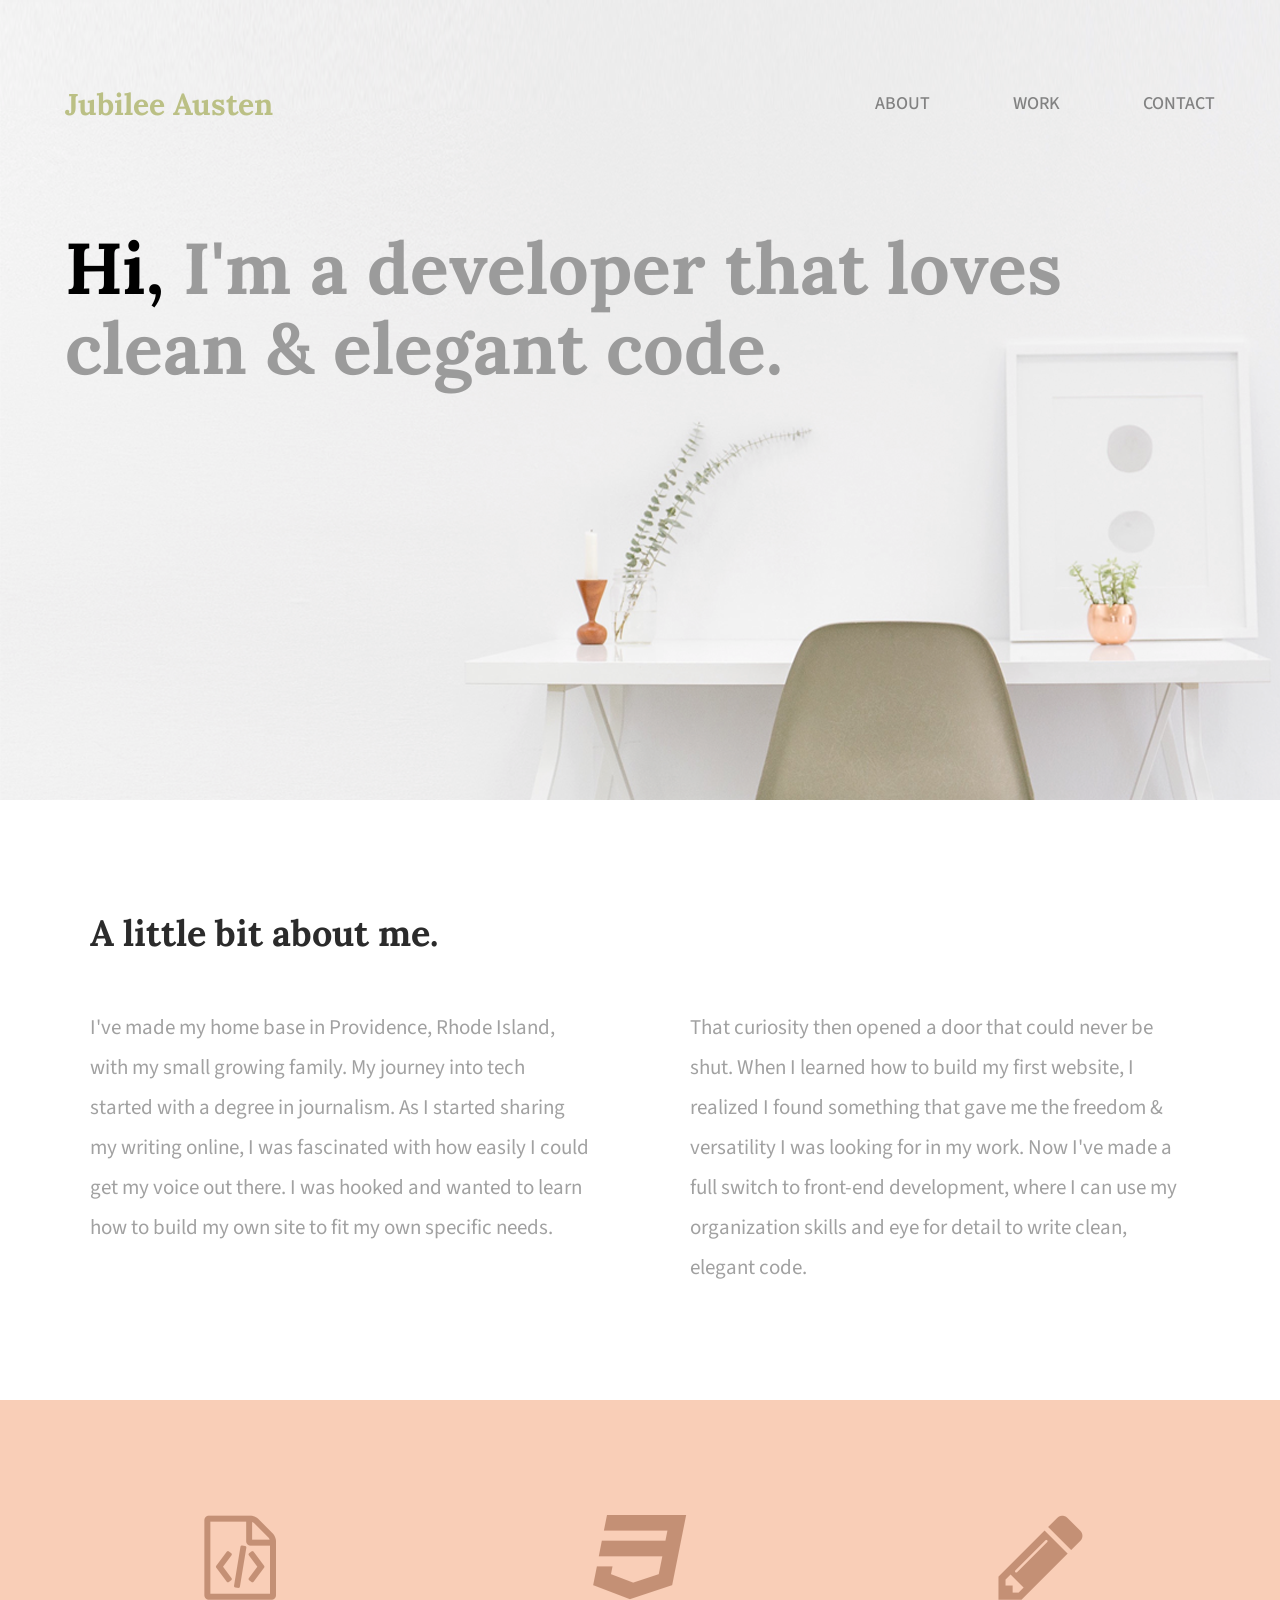
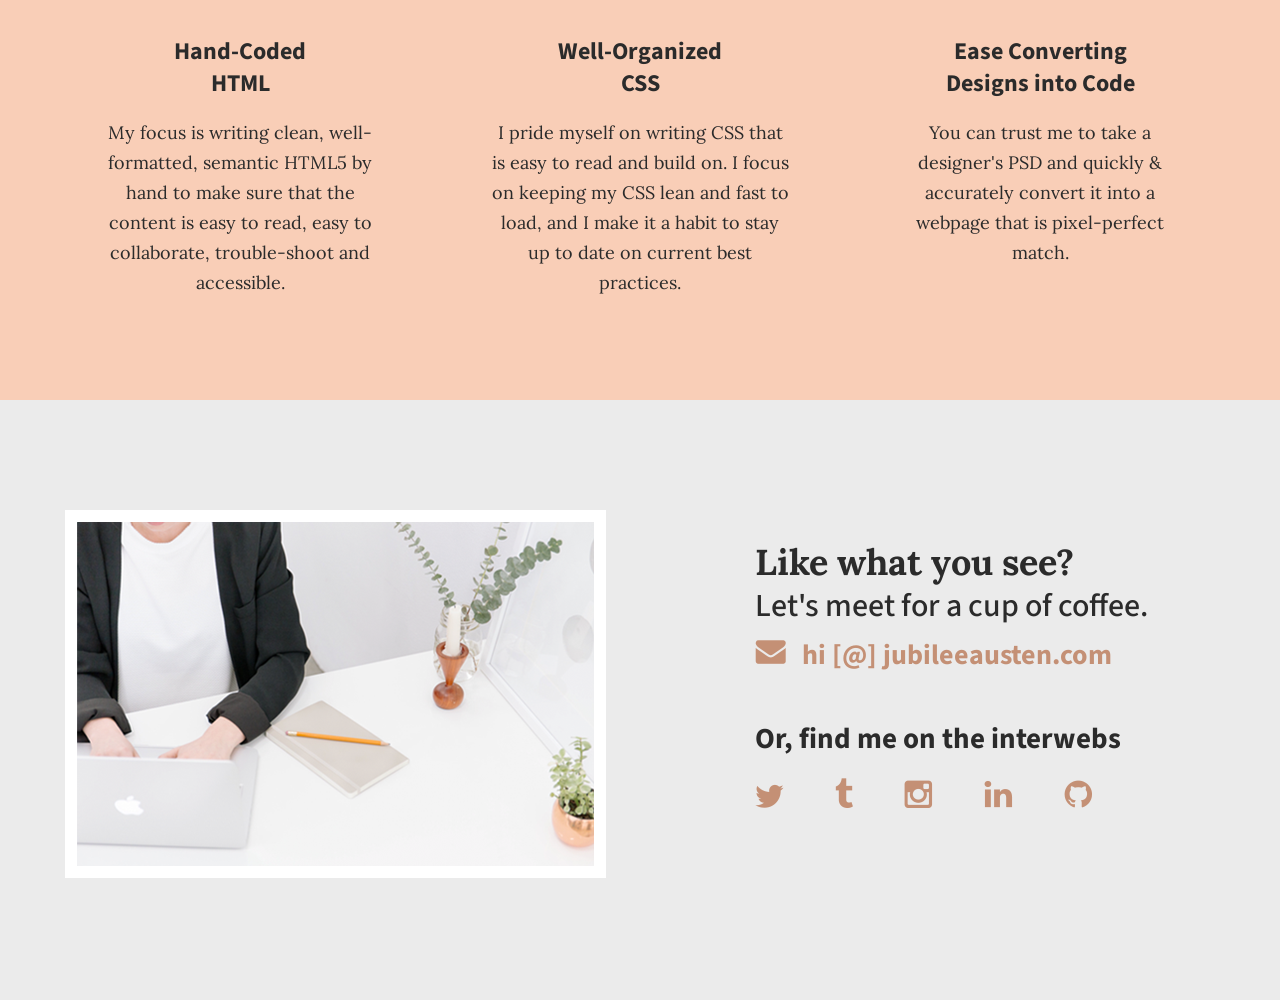
<file: example/index.html>
<!doctype html>
<html lang="en">
    <head>
      <meta charset="utf-8">
      <title>Jubliee Austen | Portfolio</title>
      <link rel="stylesheet" href="css/normalize.css">
      <link rel="stylesheet" href="css/main.css">
      <link href='https://fonts.googleapis.com/css?family=Source+Sans+Pro:400,700' rel='stylesheet' type='text/css'>
      <link href="https://fonts.googleapis.com/css2?family=Lora:wght@400;700&display=swap" rel="stylesheet">
    </head>
    <body>
      <header>
        <div class="full-width">
          <div class="half-width">
            <h1>Jubilee Austen</h1>
          </div>
          <div class="half-width">
            <nav>
              <ul>
                <li><a href="#about">About</a></li>
                <li><a href="#work">Work</a></li>
                <li><a href="#contact">Contact</a></li>
              </ul>
            </nav>
          </div>
          <h2><span>Hi,</span> I'm a developer that loves clean &amp; elegant code.</h2>
        </div>
      </header>
      <main>
        <section id="about">
          <div class="full-width">
            <h2>A little bit about me.</h2>
            <div class="half-width">
              <p>I've made my home base in Providence, Rhode Island, with my small growing family. My journey into tech started with a degree in journalism. As I started sharing my writing online, I was fascinated with how easily I could get my voice out there. I was hooked and wanted to learn how to build my own site to fit my own specific needs.</p>
            </div>
            <div class="half-width">
              <p>That curiosity then opened a door that could never be shut. When I learned how to build my first website, I realized I found something that gave me the freedom & versatility I was looking for in my work. Now I've made a full switch to front-end development, where I can use my organization skills and eye for detail to write clean, elegant code.</p>
            </div>
          </div>
        </section>
        <section id="work">
          <div class="full-width">
            <div class="third-width">
              <img src="img/html_icon.png" alt="HTML Icon" />
              <h3>Hand-Coded HTML</h3>
              <p>My focus is writing clean, well-formatted, semantic HTML5 by hand to make sure that the content is easy to read, easy to collaborate, trouble-shoot and accessible.</p>
            </div>
            <div class="third-width">
              <img src="img/css_icon.png" alt="CSS Icon" />
              <h3>Well-Organized CSS</h3>
              <p>I pride myself on writing CSS that is easy to read and build on. I focus on keeping my CSS lean and fast to load, and I make it a habit to stay up to date on current best practices.</p>
            </div>
            <div class="third-width">
              <img src="img/pencil_icon.png" alt="Pencil Icon" />
              <h3>Ease Converting Designs into Code</h3>
              <p>You can trust me to take a designer's PSD and quickly & accurately convert it into a webpage that is pixel-perfect match.</p>
            </div>
          </div>
        </section>
        <footer id="contact">
          <div class="full-width">
            <div class="half-width">
              <img id="contact_img" src="img/contact_img.png" alt="Contact Image" />
            </div>
            <div class="half-width">
              <h2>Like what you see?</h2>
              <h3 id="email-header">Let's meet for a cup of coffee.</h3>
              <a href="mailto:hi@jubileeausten.com"><img id="envelope" src="img/envelope_icon.png" alt="Envelope Icon" /> hi [@] jubileeausten.com</a>
              <h3 id="socialmedia-header">Or, find me on the interwebs</h3>
              <ul>
                <li><a href="http://www.twitter.com"><img src="img/twitter_icon.png" alt="Twitter Icon" /></a></li>
                <li><a href="http://www.tumblr.com"><img src="img/tumblr_icon.png" alt="Tumblr Icon" /></a></li>
                <li><a href="http://www.instagram.com"><img src="img/instagram_icon.png" alt="Instagram Icon" /></a></li>
                <li><a href="http://www.linkedin.com"><img src="img/linkedin_icon.png" alt="LinkedIn Icon" /></a></li>
                <li><a href="http://www.github.com"><img src="img/github_icon.png" alt="GitHub Icon" /></a></li>
              </ul>
            </div>
          </div>
        </footer>
      </main>
    </body>
</html>
</file>
<file: example/css/main.css>
/***** BASE STYLES *****/

body {
  font-family: 'Source Sans Pro', sans-serif;
  color: #2b2b2b;
}

#about, #work, #contact {
  height: 600px;
}

/***** GRID *****/

.full-width {
  width: 1200px;
  margin: 0 auto;
}

.half-width {
  width: 600px;
  float: left;
}

.third-width {
  width: 400px;
  float: left;
}

/***** HEADER *****/

header {
  height: 800px;
  background: url('../img/background_img.png');
  background-size: cover;
}

header h1 {
  color: #bbc085;
  font-family: 'Lora', serif;
  font-size: 30px;
  font-weight: 700;
  padding: 65px 0 65px 25px;
}

nav {
  float: right;
  padding: 75px 25px;
}

nav ul li {
  display: inline-block;
}

nav ul li a {
  text-transform: uppercase;
  text-decoration: none;
  font-size: 18px;
  font-weight: 500;
  color: #828282;
  padding-left: 80px;
}

header h2 {
  width: 1000px;
  clear: both;
  font-family: 'Lora', serif;
  font-size: 72px;
  line-height: 80px;
  color: #9b9b9b;
  padding: 20px 0 20px 25px;
}

header h2 span {
  color: black;
}

/***** ABOUT *****/

#about .full-width {
  padding: 80px 0;
}

#about h2 {
  font-family: 'Lora', serif;
  font-size: 36px;
  font-weight: 700;
  padding-left: 50px;
}

#about p {
  font-size: 21px;
  color: #a1a1a1;
  line-height: 40px;
  padding-left: 50px;
  padding-right: 50px;
}

/***** WORK *****/

#work {
  background-color: #f9ceb7;
  text-align: center;
}

#work .full-width {
  padding: 115px 0;
}

#work img {
  padding-bottom: 30px;
}

#work h3 {
  font-size: 24px;
  font-weight: 700;
  line-height: 32px;
  width: 190px;
  margin: 0 auto;
}

#work p {
  font-family: 'Lora', serif;
  font-size: 18px;
  line-height: 30px;
  padding: 0 50px;
}

/***** CONTACT *****/

#contact {
  background-color: #ebebeb;
}

#contact .full-width {
  padding: 110px 0;
}

#contact img#contact_img {
  margin-left: 25px;
  border: 12px solid #ffffff;
}

#contact h2, #contact #email-header, #contact #socialmedia-header, #contact ul {
  padding-left: 115px;
}

#contact #envelope {
  padding: 0 10px 0 115px;
}

#contact h2 {
  font-family: 'Lora', serif;
  font-size: 36px;
  font-weight: 700;
  line-height: 44px;
}

#contact #email-header {
  font-size: 32px;
  font-weight: 500;
  line-height: 44px;
  margin: -30px 0 5px 0;
}

#contact #socialmedia-header {
  font-size: 29px;
  font-weight: 700;
  line-height: 44px;
  margin: 40px 0 0 0;
}

#contact a {
  color: #c49075;
  font-size: 28px;
  font-weight: 700;
  line-height: 44px;
  text-decoration: none;
}

#contact ul{
  list-style: none;
}

#contact ul li {
  display: inline-block;
}

#contact ul img {
  font-size: 32px;
  padding-right: 48px;
}
</file>
